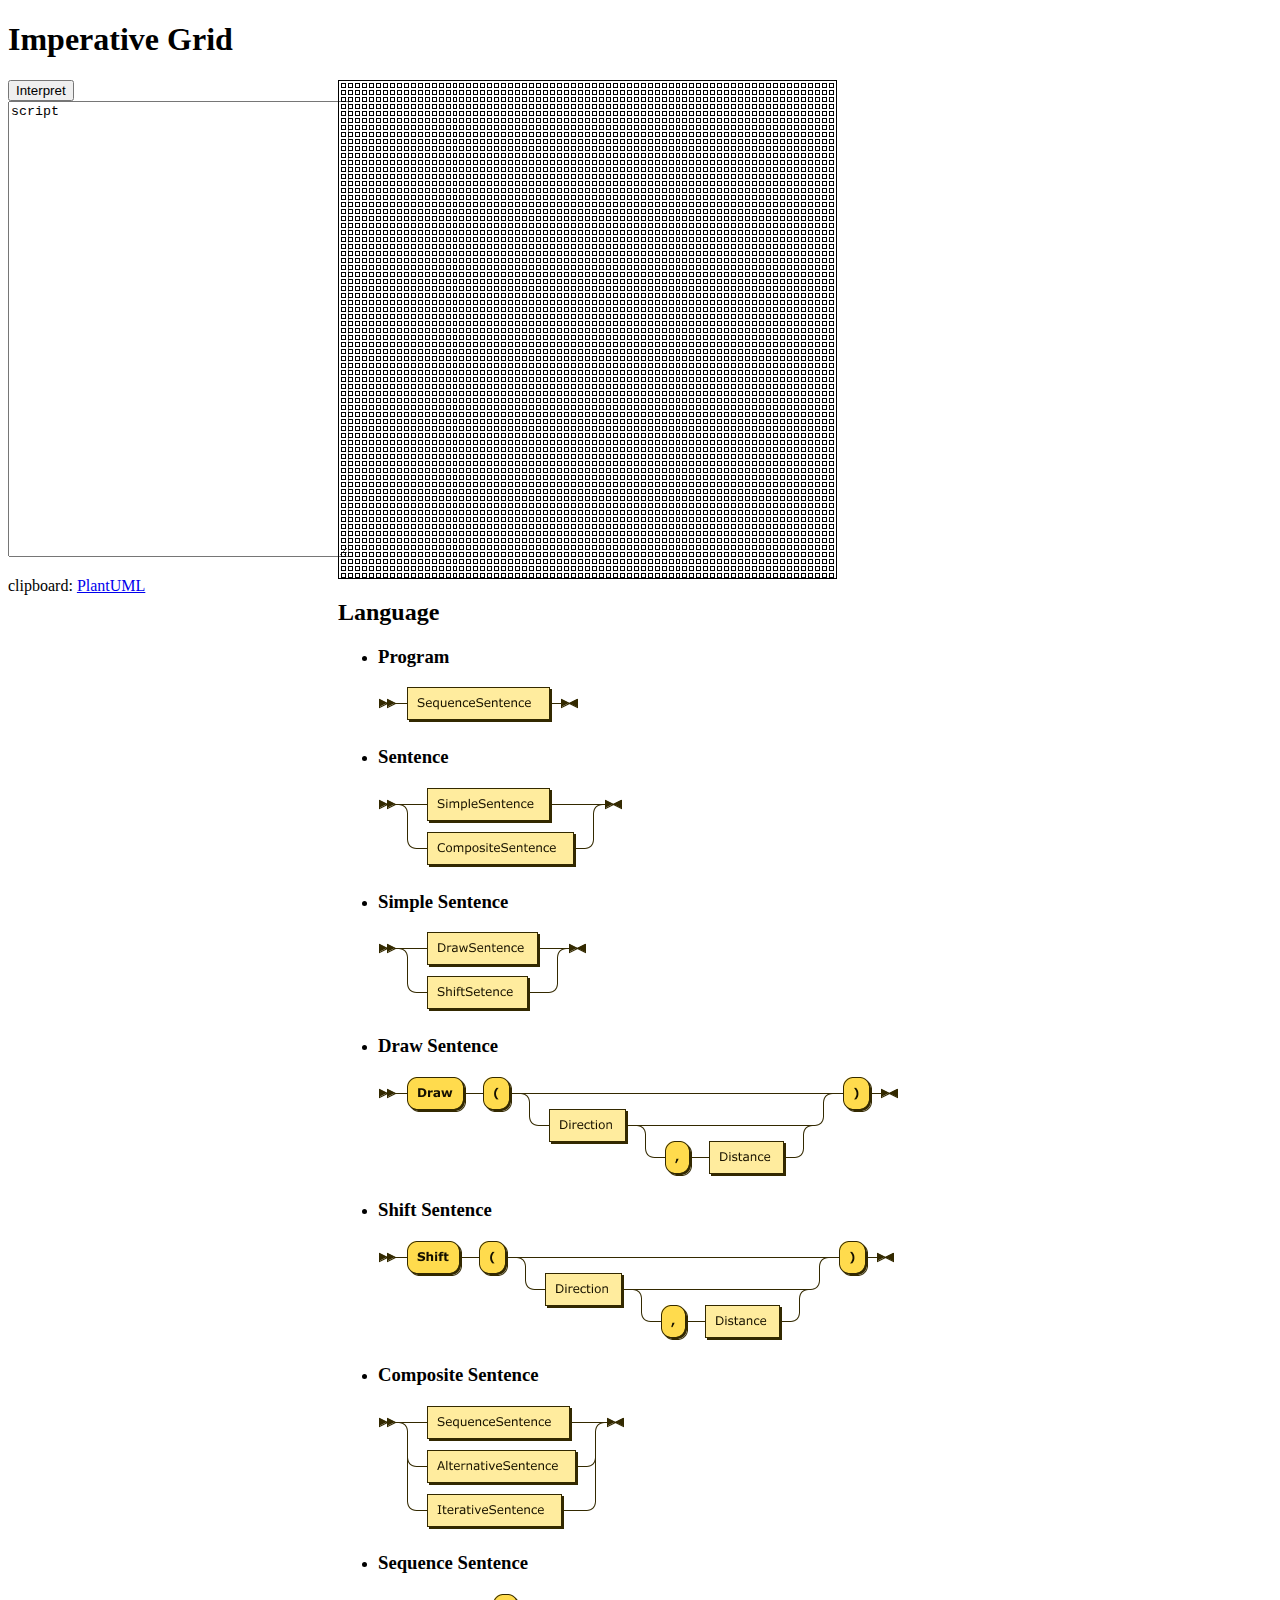
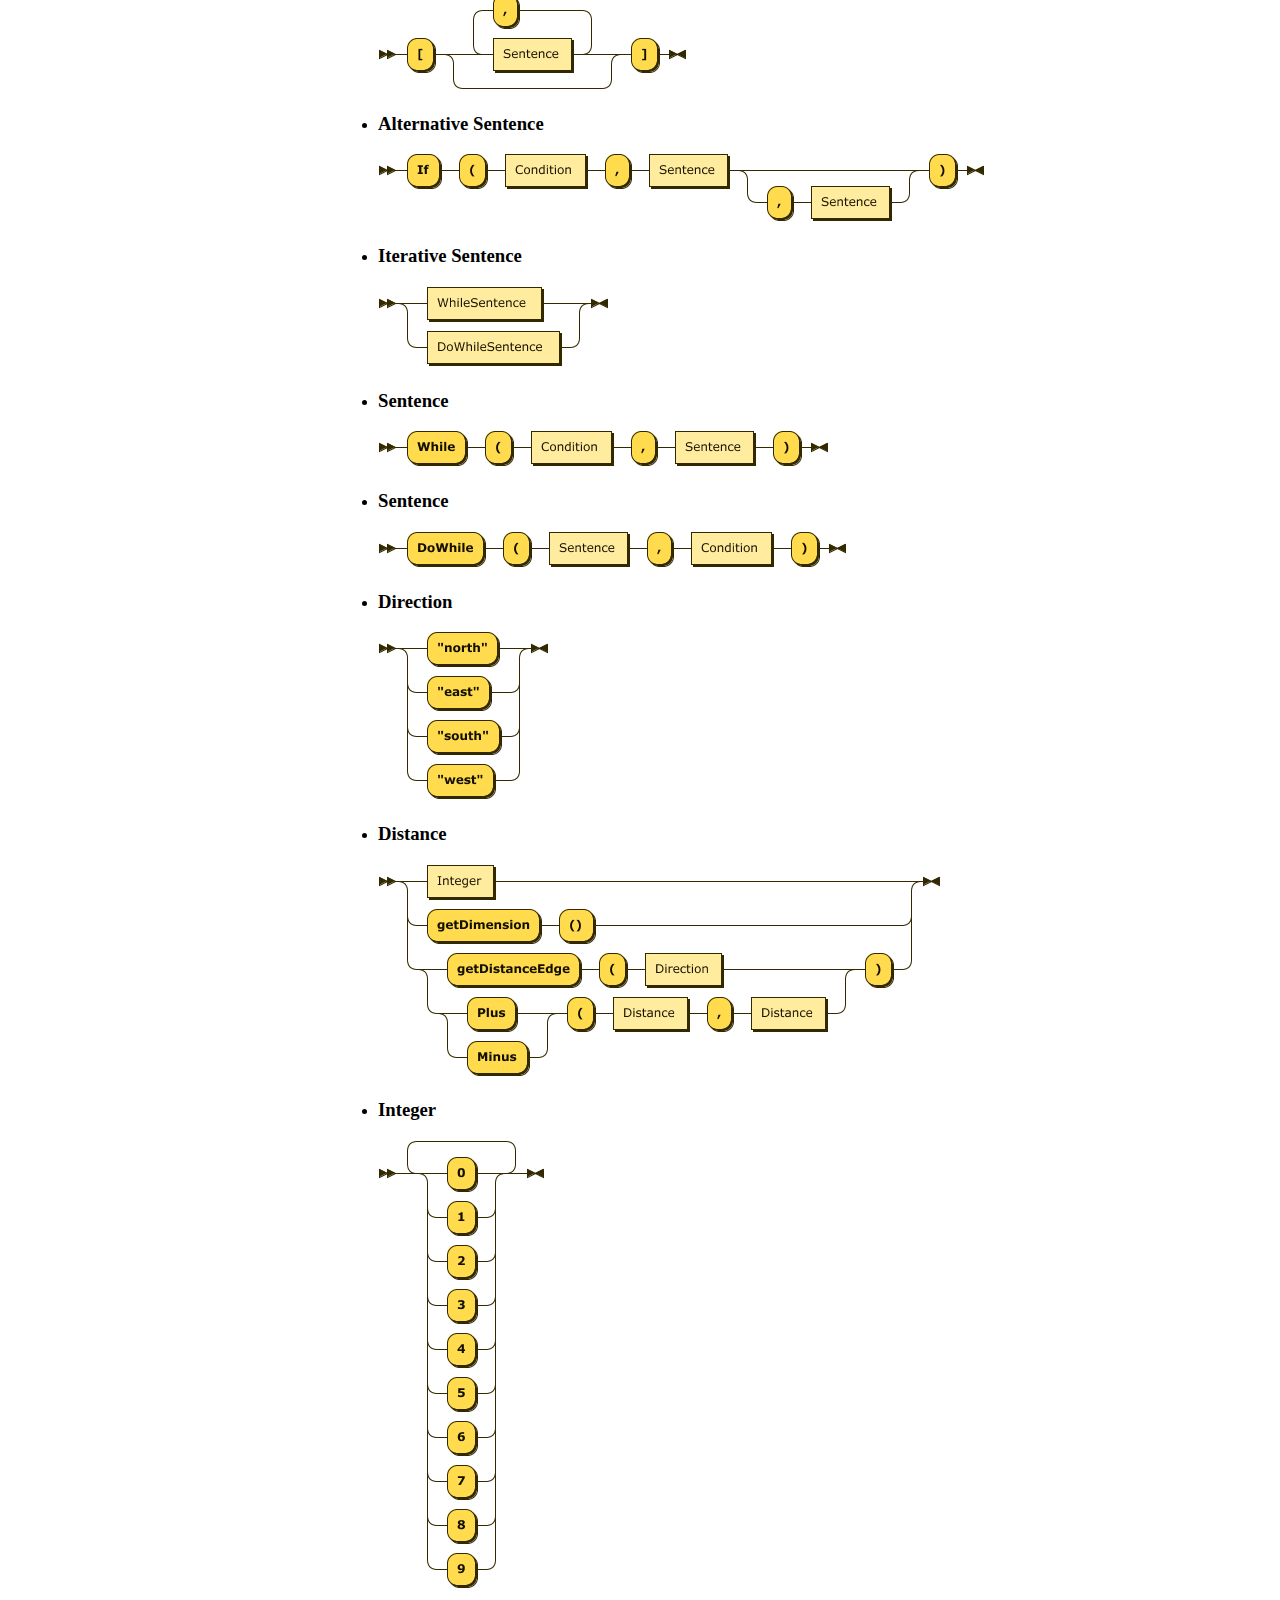
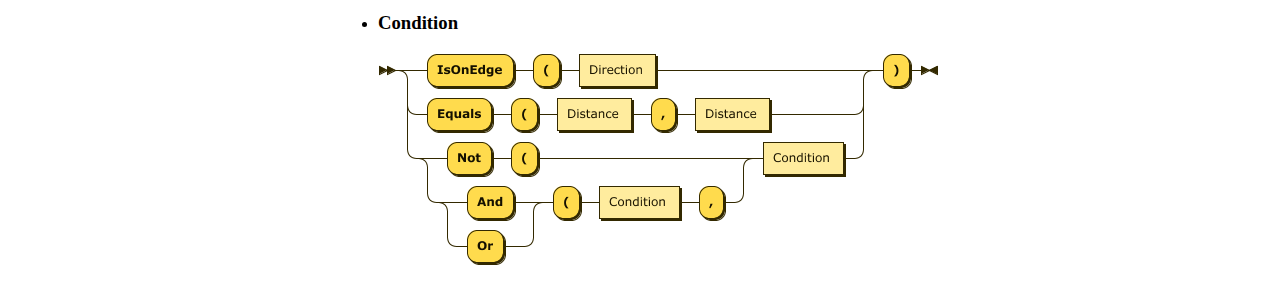
<file: 0-imperativeGrid/v0.0/index.html>
<!DOCTYPE html>
<html lang="en">

<head>
    <meta charset="UTF-8">
    <meta http-equiv="X-UA-Compatible" content="IE=edge">
    <meta name="viewport" content="width=device-width, initial-scale=1.0">
    <title>Imperative Grid</title>
    <link rel="stylesheet" type="text/css" href="./style.css" />
    <script src="./terminals.js"></script>
    <script src="./language.js"></script>
    <script src="./logic.js"></script>
</head>

<body onload="render();">
    <header>
        <h1>Imperative Grid</h1>
    </header>
    <main>
        <form id="form">
            <input id="button" type="button" value="Interpret" onclick="render();">
            <span id="error" class="inactiveError">Error!!!</span><br />
            <textarea id="script" rows="30" cols="40" name="script">script</textarea>
            <p>clipboard: <a href="https://www.planttext.com/">PlantUML</a></p>
        </form>
        <div id="grid">
        </div>
        <div id="language">
            <h2>Language</h2>
            <ul>
                <li>
                    <h3>Program</h3>
                    <img src="grammar/Program.png"></img>
                </li>
                <li>
                    <h3>Sentence</h3>
                    <img src="grammar/Sentence.png"></img>
                </li>
                <li>
                    <h3>Simple Sentence</h3>
                    <img src="grammar/SimpleSentence.png"></img>
                </li>
                <li>
                    <h3>Draw Sentence</h3>
                    <img src="grammar/DrawSentence.png"></img>
                </li>
                <li>
                    <h3>Shift Sentence</h3>
                    <img src="grammar/ShiftSetence.png"></img>
                </li>
                <li>
                    <h3>Composite Sentence</h3>
                    <img src="grammar/CompositeSentence.png"></img>
                </li>
                <li>
                    <h3>Sequence Sentence</h3>
                    <img src="grammar/SequenceSentence.png"></img>
                </li>
                <li>
                    <h3>Alternative Sentence</h3>
                    <img src="grammar/AlternativeSentence.png"></img>
                </li>
                <li>
                    <h3>Iterative Sentence</h3>
                    <img src="grammar/IterativeSentence.png"></img>
                </li>
                <li>
                    <h3>Sentence</h3>
                    <img src="grammar/WhileSentence.png"></img>
                </li>
                <li>
                    <h3>Sentence</h3>
                    <img src="grammar/DoWhileSentence.png"></img>
                </li>
                <li>
                    <h3>Direction</h3>
                    <img src="grammar/Direction.png"></img>
                </li>
                <li>
                    <h3>Distance</h3>
                    <img src="grammar/Distance.png"></img>
                </li>
                <li>
                    <h3>Integer</h3>
                    <img src="grammar/Integer.png"></img>
                </li>
                <li>
                    <h3>Condition</h3>
                    <img src="grammar/Condition.png"></img>
                </li>
            </ul>
        </div>
    </main>
</body>

</html>
</file>
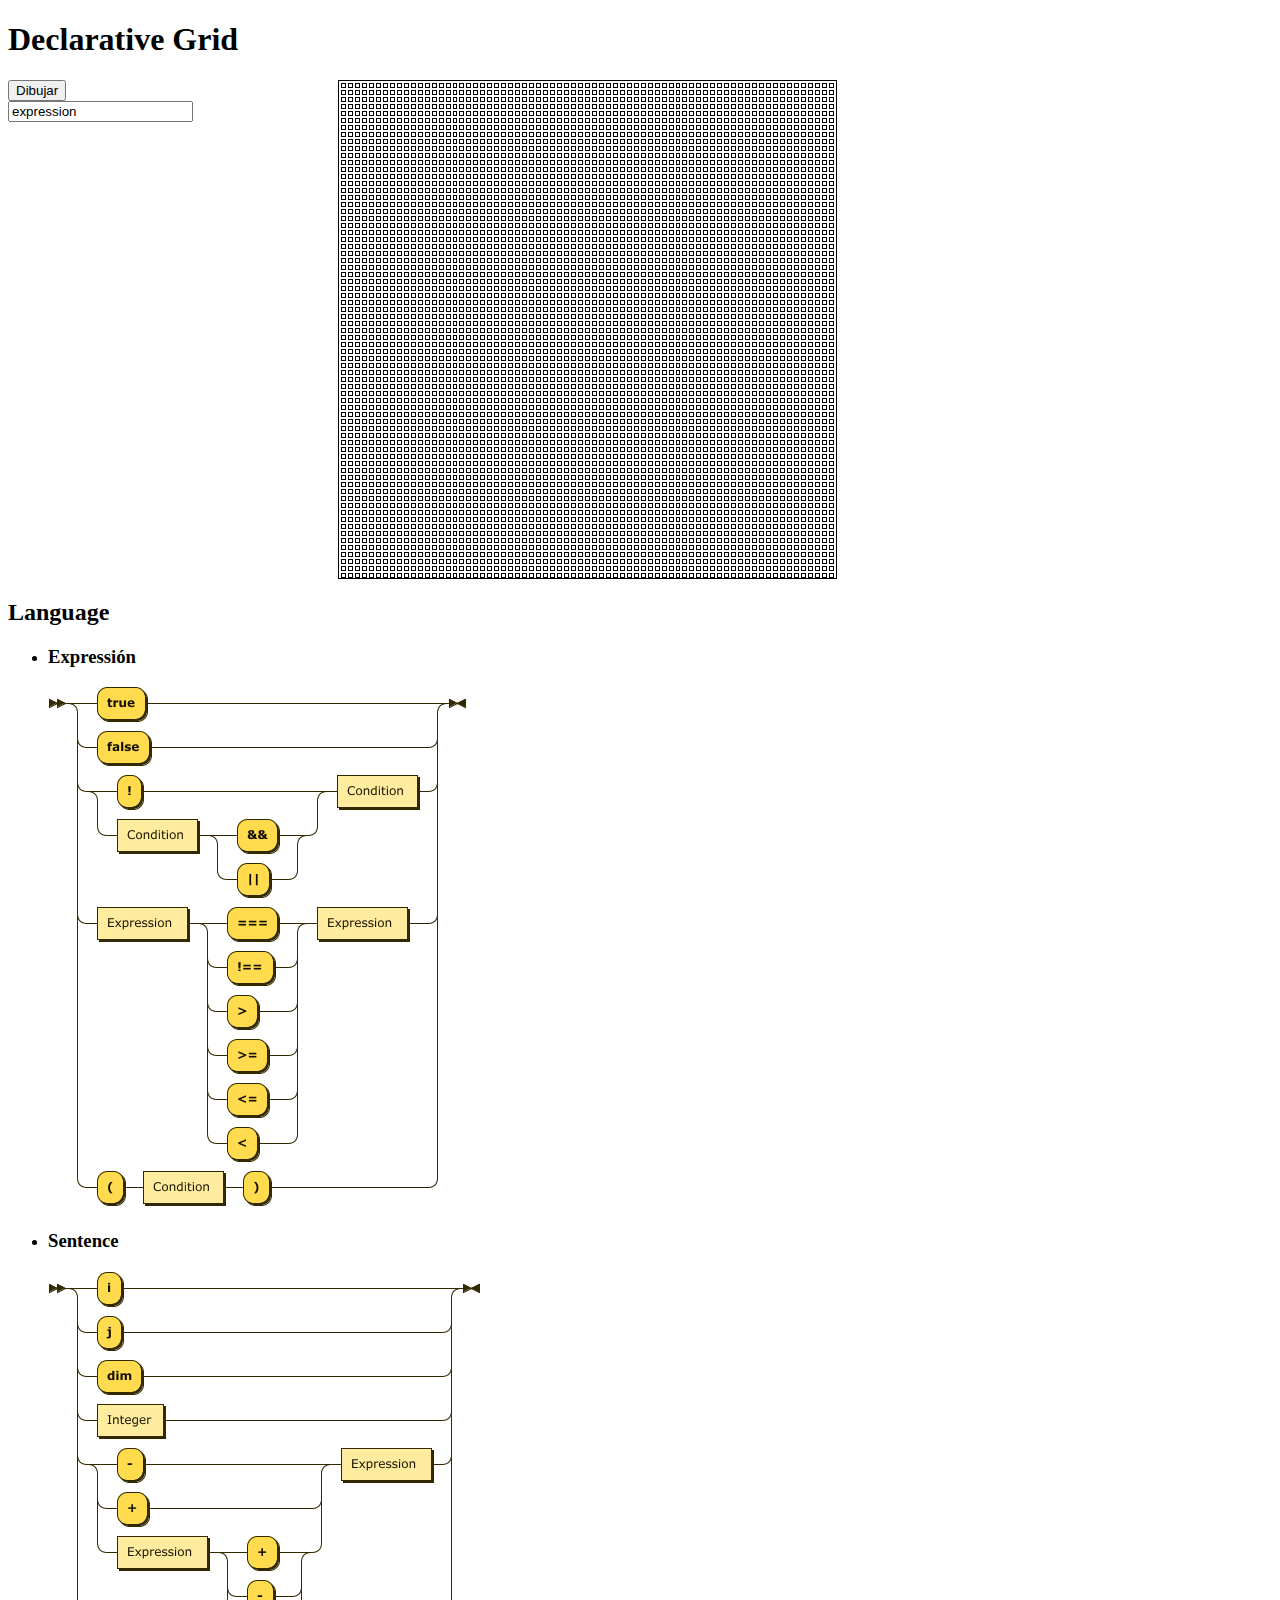
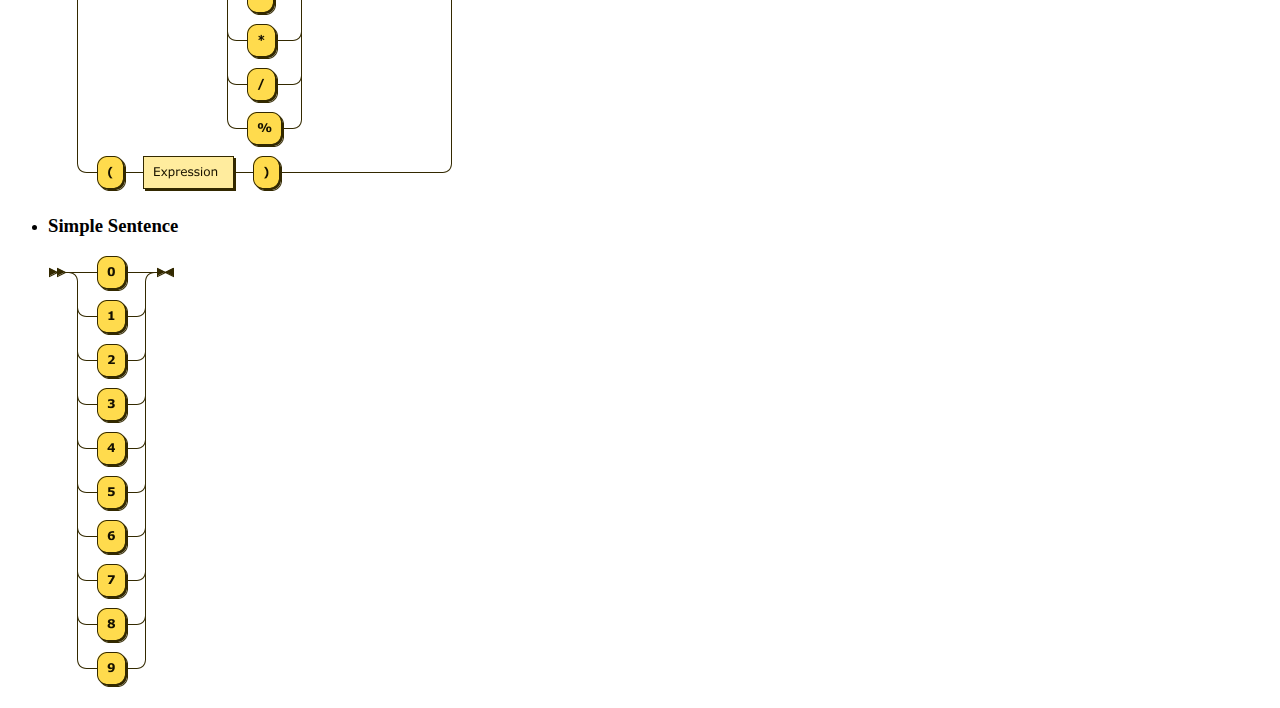
<file: 1-declarativeGrid/v0.0/index.html>
<!DOCTYPE html>
<html lang="en">

<head>
    <meta charset="UTF-8">
    <meta http-equiv="X-UA-Compatible" content="IE=edge">
    <meta name="viewport" content="width=device-width, initial-scale=1.0">
    <title>Declarative Grid</title>
    <link rel="stylesheet" type="text/css" href="./style.css" />
    <script src="./logic.js"></script>
</head>

<body onload="render();">
    <header>
        <h1>Declarative Grid</h1>
    </header>
    <main>
        <form id="form">
            <input id="button" type="button" value="Dibujar" onclick="render();">
            <span id="error" class="inactiveError">Error!!!</span><br />
            <input id="expression" type="text" value="expression"/>
        </form>
        <div id="grid">
        </div>
        <div id="language">
            <h2>Language</h2>
            <ul>
                <li>
                    <h3>Expressión</h3>
                    <img src="grammar/Condition.png"></img>
                </li>
                <li>
                    <h3>Sentence</h3>
                    <img src="grammar/Expression.png"></img>
                </li>
                <li>
                    <h3>Simple Sentence</h3>
                    <img src="grammar/Integer.png"></img>
                </li>
            </ul>
        </div>
    </main>
</body>

</html>

<!--
Condition ::= 'true'
           | 'false'
           | '!' Condition
           | Condition '&&' Condition
           | Condition '||' Condition
           | Expression '===' Expression
           | Expression '!==' Expression
           | Expression '>' Expression
           | Expression '>=' Expression
           | Expression '<=' Expression
           | Expression '<' Expression
           | '(' Condition')'
Expression ::= 'i'
             | 'j'
             | 'dim'
             | Integer
             | ( '-' | '+' ) Expression
             | Expression '+' Expression
             | Expression '-' Expression
             | Expression '*' Expression
             | Expression '/' Expression
             | Expression '%' Expression
             | '(' Expression ')'
Integer ::= '0'
          | '1'
          | '2'
          | '3'
          | '4'
          | '5'
          | '6'
          | '7'
          | '8'
          | '9'


-->
</file>
<file: 0-imperativeGrid/v0.0/style.css>
#form {
  float : left;
  width : 330px; 
}

.activeError {
  color : red;
}

.inactiveError {
  color : white;
}

#grid {
  border: 1px solid black;
  float : left;
  width : 497px;
  height : 497px;
}

#language {
  float : left;
}

td {
  border : 1px black solid;
  width : 1px;
  height : 1px;
}

.black {
  background-color: black;
}

#plantuml {
  border: 1px solid black;
  float : left;
  width : 400px;
}
</file>
<file: 1-declarativeGrid/v0.0/style.css>
#form {
  float : left;
  width : 330px; 
}

.activeError {
  color : red;
}

.inactiveError {
  color : white;
}

#grid {
  border: 1px solid black;
  float : left;
  width : 497px;
  height : 497px;
}

#language {
  float : left;
}

td {
  border : 1px black solid;
  width : 1px;
  height : 1px;
}

.black {
  background-color: black;
}

#plantuml {
  border: 1px solid black;
  float : left;
  width : 400px;
}
</file>
